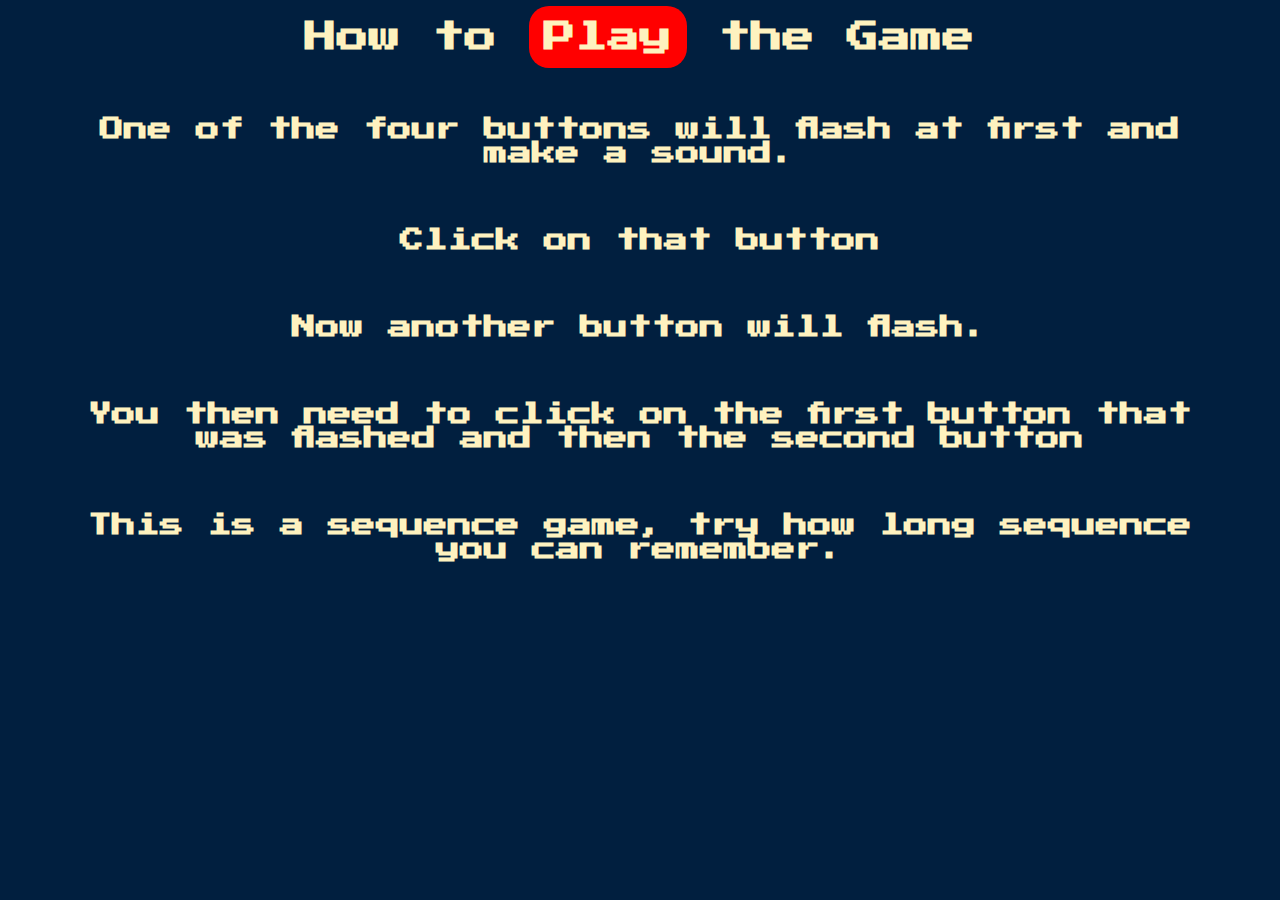
<file: index.html>
<!DOCTYPE html>
<html lang="en">
<head>
    <meta charset="UTF-8">
    <meta name="viewport" content="width=device-width, initial-scale=1.0">
    <title>Simon Game</title>
    <link rel="stylesheet" href="styles.css">
    <link href="https://fonts.googleapis.com/css?family=Press+Start+2P" rel="stylesheet">

</head>
<body>
    <h1 id="level-title">How to <a href = "game.html">Play</a> the Game</h1>
    <h1 id="game-description">One of the four buttons will flash at first and make a sound.</h1>
    <h1 id="game-description">Click on that button</h1>
    <h1 id="game-description">Now another button will flash.</h1>
    <h1 id="game-description">You then need to click on the first button that was flashed and then the second button</h1>
    <h1 id="game-description">This is a sequence game, try how long sequence you can remember.</h1>
</body>
</html>
</file>
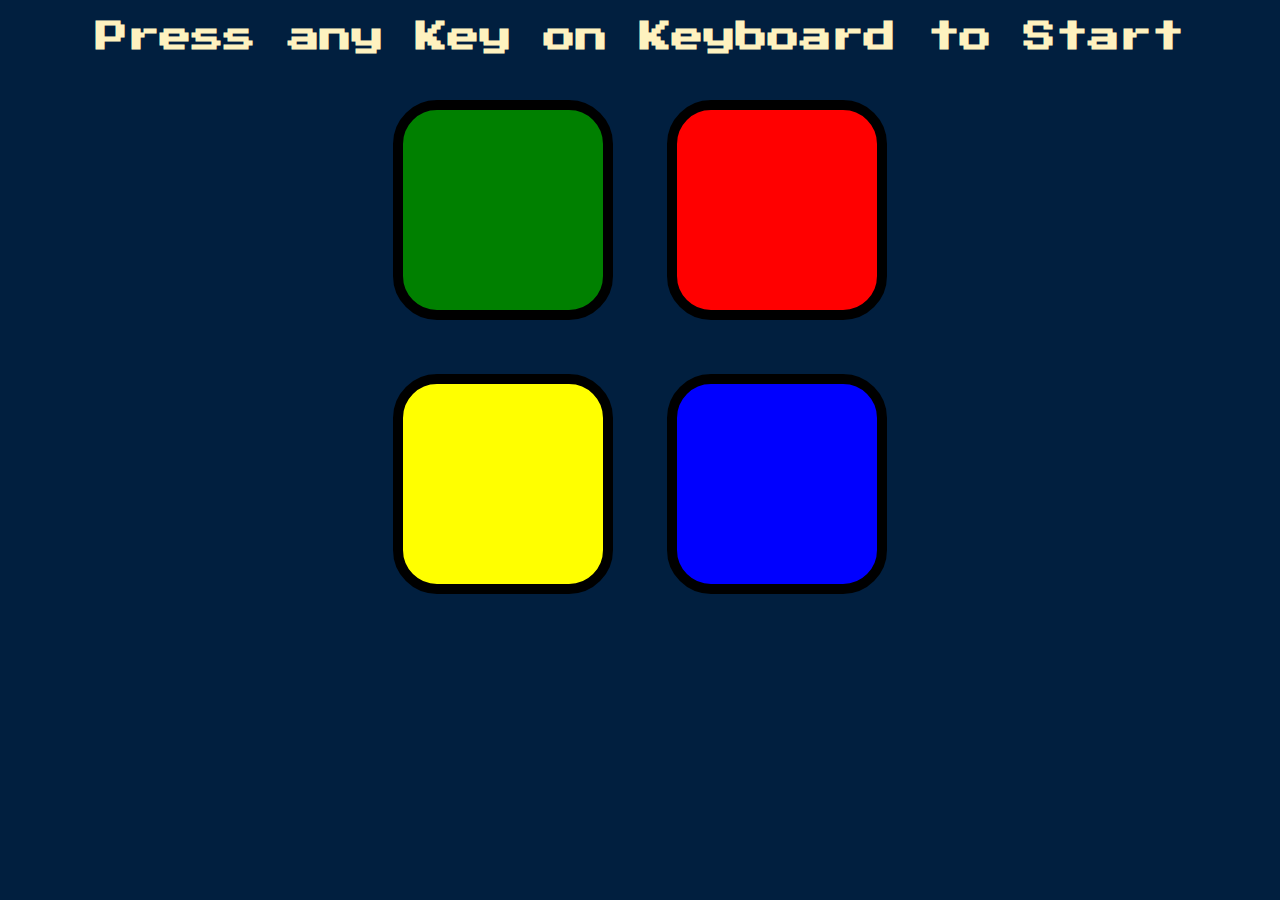
<file: game.html>
<!DOCTYPE html>
<html lang="en" dir="ltr">

<head>
  <meta charset="utf-8">
  <title>Simon Game</title>
  <link rel="stylesheet" href="styles.css">
  <link href="https://fonts.googleapis.com/css?family=Press+Start+2P" rel="stylesheet">
</head>

<body>
  <h1 id="level-title">Press any Key on Keyboard to Start</h1>
  <div class="container">
    <div lass="row">

      <div type="button" id="green" class="btn green">

      </div>

      <div type="button" id="red" class="btn red">

      </div>
    </div>

    <div class="row">

      <div type="button" id="yellow" class="btn yellow">

      </div>
      <div type="button" id="blue" class="btn blue">

      </div>

    </div>

  </div>
  <script src="https://ajax.googleapis.com/ajax/libs/jquery/3.7.1/jquery.min.js"></script>    
  <script src="script.js"></script>
</body>

</html>
</file>
<file: styles.css>
body {
  text-align: center;
  background-color: #011F3F;
}

#level-title, a{
  font-family: 'Press Start 2P', cursive;
  font-size: 2rem;
  color: #FEF2BF;
}

a{
  background-color: red;
  padding: 15px;
  border-radius: 20px;
  text-decoration: none;
}

button:hover{
  cursor: pointer;
}

#game-description {
  font-family: 'Press Start 2P', cursive;
  font-size: 1.5rem;
  margin:  5%;
  color: #FEF2BF;
}

.container {
  display: block;
  width: 50%;
  margin: auto;

}

.btn {
  margin: 25px;
  display: inline-block;
  height: 200px;
  width: 200px;
  border: 10px solid black;
  border-radius: 20%;
}

.game-over {
  background-color: red;
  opacity: 0.8;
}

.red {
  background-color: red;
}

.green {
  background-color: green;
}

.blue {
  background-color: blue;
}

.yellow {
  background-color: yellow;
}

.pressed {
  box-shadow: 0 0 20px white;
  background-color: grey;
}

.flash {
  background-color: black;
}
</file>
